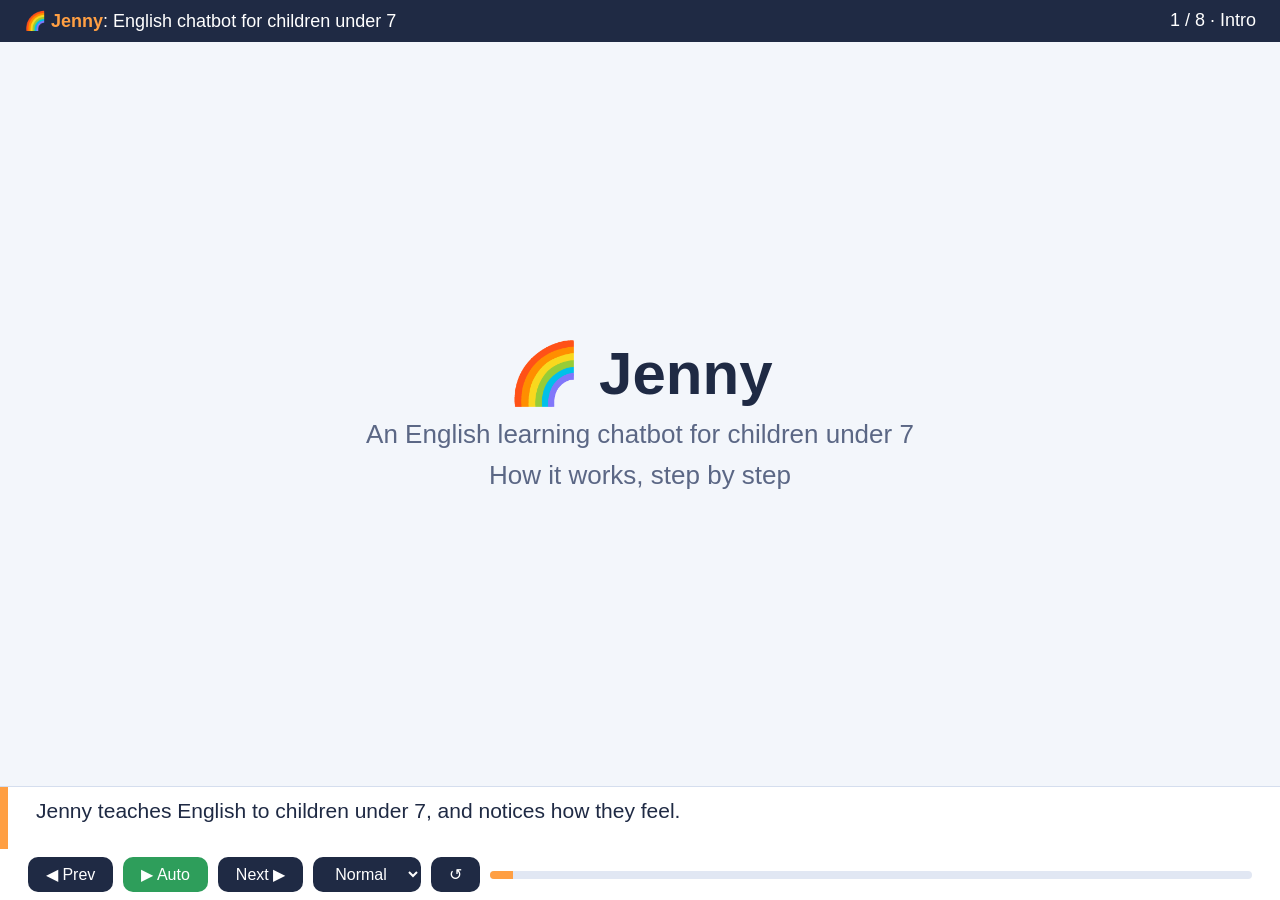
<file: demo.html>
<!DOCTYPE html>
<html lang="en">
<head>
<meta charset="UTF-8">
<meta name="viewport" content="width=device-width, initial-scale=1">
<title>Jenny: How It Works</title>
<style>
:root{--navy:#1f2a44;--bg:#f3f6fb;--ac:#ff9f43;--blue:#2a7fb8;--green:#2e9e5b;--mut:#5b6785}
*{box-sizing:border-box;margin:0}
body{height:100vh;font-family:"Segoe UI",Arial,sans-serif;background:var(--bg);color:var(--navy);display:flex;flex-direction:column;overflow:hidden}
header{background:var(--navy);color:#fff;padding:10px 24px;display:flex;justify-content:space-between;font-size:18px}
header b{color:var(--ac)}
main{flex:1;position:relative;min-height:0}
.scene{position:absolute;inset:0;padding:20px 40px;display:none;flex-direction:column}
.scene.on{display:flex;animation:fade .5s}
@keyframes fade{from{opacity:0;transform:translateY(10px)}to{opacity:1;transform:none}}
h1{font-size:60px}h2{font-size:32px;margin-bottom:14px}h3{font-size:21px}
.center{justify-content:center;align-items:center;text-align:center}
.sub{font-size:26px;color:var(--mut);margin-top:10px}
.split{display:flex;gap:26px;flex:1;min-height:0}
.panel{flex:1;background:#fff;border-radius:14px;padding:18px 22px;box-shadow:0 2px 12px #1f2a4418;overflow:hidden;display:flex;flex-direction:column;gap:10px}
.code{background:#14203a;color:#cfe4ff;border-radius:10px;padding:12px 14px;font:15px/1.5 Consolas,monospace;white-space:pre-wrap}
.data{background:#f0f8f1;border-left:5px solid var(--green);border-radius:8px;padding:10px 14px;font:15px/1.5 Consolas,monospace;white-space:pre-wrap}
.feat{list-style:none;max-width:900px;margin:auto}
.feat li{font-size:28px;margin:14px 0;opacity:0;transform:translateX(-30px);transition:.6s}
.feat li.show{opacity:1;transform:none}
/* pipeline */
.pipe{width:330px;position:relative;display:flex;flex-direction:column;justify-content:space-between;padding-left:34px}
.node{background:#fff;border:2px solid #cfd8e8;border-radius:12px;padding:7px 14px;font-weight:600;opacity:.4;transition:.4s}
.node small{display:block;font-weight:400;color:var(--mut);font-size:13px}
.node.lit{opacity:1;border-color:var(--blue)}
.node.cur{background:#e6f2fb;transform:scale(1.04);box-shadow:0 4px 14px #2a7fb855}
#pkt{position:absolute;left:4px;top:0;width:18px;height:18px;border-radius:50%;background:var(--ac);transition:top .7s;box-shadow:0 0 0 6px #ff9f4344}
/* chat */
.phone{width:410px;background:#fff;border-radius:18px;box-shadow:0 6px 24px #1f2a4430;display:flex;flex-direction:column;overflow:hidden}
.hd{background:var(--ac);color:#fff;padding:10px 16px;display:flex;justify-content:space-between;font-weight:bold;font-size:20px}
#msgs{flex:1;padding:12px;display:flex;flex-direction:column;gap:9px;overflow:hidden;justify-content:flex-end}
.b{max-width:82%;padding:9px 13px;border-radius:16px;font-size:18px;line-height:1.3}
.bot{align-self:flex-start;background:#dff3ff}.kid{align-self:flex-end;background:#ffe0e9}
.new{animation:fade .5s}
.pill{display:inline-block;padding:4px 16px;border-radius:14px;font-weight:700;font-size:18px;background:#ddd}
.m-learn{background:#c8f7c5}.m-comfort{background:#ffd6e0}.m-play{background:#fff3a8}.m-chat{background:#e8dcff}
.rules{list-style:none;font:15px/1.7 Consolas,monospace}
/* level */
.lv{width:360px;background:#fff;border-radius:14px;padding:20px;box-shadow:0 2px 12px #1f2a4418;display:flex;flex-direction:column;gap:14px;align-items:center}
.badge{font-size:34px;font-weight:800;color:#fff;background:var(--blue);border-radius:16px;padding:8px 28px;transition:.6s}
.badge.up{background:var(--green);transform:scale(1.2)}
.slots{display:flex;gap:8px}
.slot{width:44px;height:44px;border-radius:10px;border:3px solid #cfd8e8;display:flex;align-items:center;justify-content:center;font-size:24px;color:#fff;transition:.4s}
.slot.f{background:var(--green);border-color:var(--green)}
.state{font:16px/1.7 Consolas,monospace;background:#f3f6fb;border-radius:10px;padding:10px 14px;width:100%}
#log div{font:15px/1.5 Consolas,monospace;padding:6px 10px;margin:4px 0;border-radius:8px;background:#f3f6fb;animation:fade .5s}
#log div.cur{background:#fff3d6;border-left:5px solid var(--ac)}
/* latency */
.lat{position:relative;margin-top:10px}
.rows{padding-left:270px;position:relative}
.row{display:flex;align-items:center;margin:16px 0;opacity:0;transition:.5s}
.row.on{opacity:1}
.row label{position:absolute;left:0;width:260px;font-size:18px;font-weight:600}
.trk{flex:1;height:34px;background:#e6ebf5;border-radius:8px;position:relative}
.trk i{display:block;height:100%;width:0;background:var(--blue);border-radius:8px;transition:width 1s}
.row.on .trk i{width:var(--w)}
.trk b{position:absolute;top:5px;left:calc(var(--w) + 10px);font-size:17px}
.mk{position:absolute;top:-34px;bottom:-10px;width:0;border-left:3px dashed;opacity:0;transition:.5s;font-weight:700;font-size:15px}
.mk span{position:absolute;top:0;left:6px;white-space:nowrap}
.mk.on{opacity:1}
#fb{margin-top:30px;opacity:0;transition:.6s;background:#fff3d6;border-left:6px solid var(--ac);border-radius:10px;padding:14px 18px;font-size:20px}
#fb.on{opacity:1}
table{border-collapse:collapse;font-size:21px;margin:auto}
td,th{border:2px solid #d5deee;padding:10px 18px;text-align:left}th{background:var(--navy);color:#fff}
/* footer */
footer{background:#fff;border-top:1px solid #d5deee}
#cap{padding:12px 28px;font-size:21px;min-height:62px;border-left:8px solid var(--ac)}
.ctl{display:flex;gap:10px;align-items:center;padding:8px 28px}
button,select{font-size:16px;padding:8px 18px;border:none;border-radius:10px;background:var(--navy);color:#fff;cursor:pointer}
button.auto{background:var(--green)}
#bar{flex:1;height:8px;background:#e1e7f3;border-radius:6px;overflow:hidden}
#bar i{display:block;height:100%;width:0;background:var(--ac);transition:.4s}
</style>
</head>
<body>
<header><span>🌈 <b>Jenny</b>: English chatbot for children under 7</span><span id="where"></span></header>
<main>
<section class="scene center" id="s0"><h1>🌈 Jenny</h1><p class="sub">An English learning chatbot for children under 7</p><p class="sub">How it works, step by step</p></section>

<section class="scene" id="s1"><h2>What Jenny does</h2><ul class="feat">
<li>📚 <b>3 levels:</b> single words, tiny sentences, short Q&amp;A</li>
<li>🧭 <b>4 modes:</b> learn, chat, play, comfort</li>
<li>💛 <b>Social and emotional learning:</b> praise effort, name feelings</li>
<li>🧠 <b>Context aware:</b> level, score, mistakes, last 6 messages</li>
<li>⚡ <b>Fast:</b> one LLM call, under 2 seconds</li></ul></section>

<section class="scene" id="s2"><h2>Architecture: what happens to one message</h2>
<div class="split"><div class="pipe" id="pipe"><div id="pkt"></div></div>
<div class="panel"><h3 id="pt"></h3><pre class="code" id="pc"></pre><pre class="data" id="pd"></pre></div></div></section>

<section class="scene" id="s3"><h2>Mode detection: the bot does not teach every turn</h2>
<div class="split"><div class="phone"><div class="hd"><span>🌈 Jenny</span><span id="stat"></span></div><div id="msgs"></div></div>
<div class="panel"><h3>Behind the scenes</h3><div>Child says: <b id="ik"></b></div>
<ul class="rules" id="ir"></ul><div>Decision: <span class="pill" id="im"></span> &nbsp; Mood: <b id="imd"></b></div><div class="data" id="ie" style="font-family:inherit;font-size:17px"></div></div></div></section>

<section class="scene" id="s4"><h2>Level up: what actually happens in the code</h2>
<div class="split"><div class="lv"><div class="badge" id="lb">Level 1</div><div class="slots" id="slots"></div>
<div>Correct in a row</div><div class="state" id="stt"></div><div class="b bot new" id="lr" style="display:none"></div></div>
<div class="panel"><h3>What happened</h3><div id="log"></div></div></div></section>

<section class="scene" id="s5"><h2>Speed: the 2-second requirement</h2>
<div class="lat"><div class="rows">
<div class="mk on" id="m2" style="left:calc(270px + (100% - 270px) * 1);border-color:#d64545;color:#d64545"><span style="left:-110px">2000 ms limit</span></div>
<div class="mk" id="m1" style="left:calc(270px + (100% - 270px) * .6);border-color:var(--ac);color:#b86a00"><span>1200 ms timeout</span></div>
<div class="row" id="r1"><label>Rules: mode, grading, level</label><div class="trk" style="--w:1%"><i></i><b>about 1 ms</b></div></div>
<div class="row" id="r2"><label>LLM call (Groq)</label><div class="trk" style="--w:35%"><i></i><b>about 700 ms</b></div></div>
<div class="row" id="r3"><label>Total reply time</label><div class="trk" style="--w:36%"><i></i><b>about 715 ms</b></div></div></div>
<div id="fb">⏱ If the LLM is slower than 1.2 s, fails, or returns empty text, <b>fallback_reply(mode)</b> answers instantly. The child never sees a frozen or blank bubble.</div></div></section>

<section class="scene center" id="s6"><h2>Tools and trade-offs</h2><table>
<tr><th>Choice</th><th>Why</th><th>Trade-off</th></tr>
<tr><td>Flask + plain JS</td><td>Simple, no build step</td><td>Basic UI</td></tr>
<tr><td>Rules for modes</td><td>Instant, predictable</td><td>Keywords can miss</td></tr>
<tr><td>Groq LLM</td><td>Very fast replies</td><td>External service</td></tr>
<tr><td>In-memory sessions</td><td>No database needed</td><td>Reset on restart</td></tr>
<tr><td>Fallback replies</td><td>Bot never freezes</td><td>Less natural text</td></tr>
<tr><td>Render free plan</td><td>Live URL from GitHub</td><td>Cold start when idle</td></tr></table></section>

<section class="scene center" id="s7"><h2>Try it</h2><p class="sub">Live: <b>kids-english-bot.onrender.com</b></p><p class="sub">Code: <b>github.com/Jalalab/kids-english-bot</b></p><p class="sub">Thank you!</p></section>
</main>
<footer><div id="cap"></div>
<div class="ctl"><button id="bp">◀ Prev</button><button id="ba" class="auto">▶ Auto</button><button id="bn">Next ▶</button>
<select id="spd"><option value="2500">Fast</option><option value="3200" selected>Normal</option><option value="4500">Slow</option></select>
<button id="br">↺</button><div id="bar"><i></i></div></div></footer>

<script>
const $=s=>document.querySelector(s);
const tog=(e,c,on)=>e.classList.toggle(c,on);

/* ---- data ---- */
const P=[
{n:["Browser","chat UI"],t:"1. The browser sends the message",
c:`fetch("/chat", { method: "POST",\n  body: JSON.stringify({\n    session_id: "s7k2x9", message: "yellow" }) })`,
d:`Every browser tab makes a random session id,\nso each tab is one child with its own memory.`,
cap:"The child types “yellow”. The page sends it to the server with a session id."},
{n:["Flask server","POST /chat"],t:"2. Flask loads this child’s memory",
c:`p = get_progress("s7k2x9")`,
d:`Progress(level=1, score=0, correct_streak=0,\n         last_was_question=True,\n         current_item="What color is the sun?")`,
cap:"The server finds the child’s progress object. It remembers which question was asked."},
{n:["Mode detector","rules, about 0 ms"],t:"3. Rules choose the mode",
c:`detect_mode("yellow", last_was_question=True,\n            learn_streak=1)`,
d:`comfort words?     no\nplay words?        no\nlow-energy reply?  no\nchat words?        no\nlearn_streak >= 2? no\n→ mode = "learn"`,
cap:"No feeling, play or chat words were found, so the default mode is learn. No AI is used here."},
{n:["Grade + progress","answer check"],t:"4. Check the answer, update progress",
c:`correct = check_answer(item, "yellow")\n# "yellow" in ["yellow"]  →  True\np.record_answer(True)`,
d:`score          0 → 1\ncorrect_streak 0 → 1\nnext_question() → "What color is grass?"`,
cap:"The answer is correct, so the score goes up and the next lesson question is chosen."},
{n:["Prompt builder","mode + level + context"],t:"5. Build the instructions for the LLM",
c:`build_prompt(mode="learn", mood="neutral",\n  level=1, score=1, history=last 6 messages ...)`,
d:`LEARN mode: react to the child's answer...\nChild's level: 1 - single words. Score: 1.\nThe child's last answer was CORRECT. Praise them.\nYou MUST end your reply with this exact\nquestion: "What color is grass?"`,
cap:"Rules turn the child’s state into clear instructions. This is how replies stay in context."},
{n:["LLM + fallback","Groq, timeout 1.2 s"],t:"6. One LLM call with a safety net",
c:`requests.post(GROQ_URL, timeout=1.2,\n  json={"model": "openai/gpt-oss-20b",\n        "max_tokens": 300,\n        "reasoning_effort": "low"})`,
d:`Reply received in 712 ms  →  source = "llm"\nTimeout, error or empty text → fallback_reply("learn")`,
cap:"Only one LLM call per message. If it is slow or fails, a ready-made reply is used."},
{n:["Response","back to the browser"],t:"7. The reply returns to the screen",
c:`return jsonify({"reply": ..., "mode": "learn",\n                "level": 1, "score": 1, "ms": 715})`,
d:`{ "reply": "Great job! 🌟 Yellow is right!\n            What color is grass?",\n  "mode": "learn", "level": 1, "score": 1 }`,
cap:"The browser shows the bubble and updates the star count. Total time: about 0.7 seconds."}];

const M=[
{k:"good",b:"Yay! 🌞 Let’s play with colors. What color is the sun?",m:"learn",md:"happy",s:"Level 1 · ⭐ 0",
r:["comfort words? none","play words? none","chat words? none","learn_streak 0 < 2","→ default: learn"],
e:"No lesson question was pending, so nothing is graded. The bot asks the first Level 1 question and sets last_was_question = True.",cap:"“good” is a mood answer, so Jenny starts a lesson."},
{k:"yellow",b:"Great job! 🌟 Yellow is right! What color is grass?",m:"learn",md:"neutral",s:"Level 1 · ⭐ 1",
r:["comfort words? none","play words? none","chat words? none","→ default: learn"],
e:"check_answer: “yellow” is in [“yellow”] → correct. record_answer(True): score 1, correct_streak 1. The next question is picked.",cap:"A correct answer: praise, score +1, next question."},
{k:"i am sad",b:"It’s okay to feel sad. 💛 I’m here with you. Want to hear a happy song?",m:"comfort",md:"upset",s:"Level 1 · ⭐ 1",
r:["comfort words? “sad” found","→ comfort (checked first, always wins)"],
e:"Comfort never grades or quizzes. The answer check is skipped, last_was_question = False, and the prompt says: “Do NOT teach and do NOT ask a lesson question.”",cap:"Feelings come first. Jenny names the feeling and stops teaching."},
{k:"lets play a game",b:"Let’s play! 🎵 Twinkle, twinkle, little star. Can you sing with me?",m:"play",md:"neutral",s:"Level 1 · ⭐ 1",
r:["comfort words? none","play words? “play” found","→ play"],
e:"Engagement mode: a riddle, song or game instead of a quiz. learn_streak resets to 0.",cap:"The child wants fun, so Jenny plays instead of quizzing."},
{k:"my dog is big",b:"Wow, a big dog! 🐶 “Big” is a new word. Can you say big?",m:"chat",md:"neutral",s:"Level 1 · ⭐ 1",
r:["comfort words? none","play words? none","low-energy reply? no","chat words? “my dog” found","→ chat"],
e:"Conversation mode: Jenny answers what the child said and adds ONE tiny new word, with no quiz.",cap:"The child shares something, so Jenny chats and slips in one new word."}];

const SS=[[1,0,0,0],[1,1,1,0],[1,2,2,0],[1,3,3,0],[1,4,4,0],[1,5,5,0],[2,5,0,1],[2,5,0,1],[2,5,0,0]];
const LG=[
[0,"Start: level = 1, score = 0, correct_streak = 0"],
[0,"Rule: 5 correct answers in a row = level up (LEVEL_UP_STREAK = 5)"],
[1,"Answer 1 correct → score 1, correct_streak 1"],
[2,"Answer 2 correct → score 2, correct_streak 2"],
[3,"Answer 3 correct → score 3, correct_streak 3"],
[4,"Answer 4 correct → score 4, correct_streak 4"],
[5,"Answer 5 correct → score 5, correct_streak 5"],
[5,"Check: correct_streak (5) >= 5 and level (1) < MAX_LEVEL (3) → TRUE"],
[6,"level = 2 · correct_streak = 0 · item_index = 0 · level_changed = \"up\""],
[7,"The prompt gets: “The child just moved UP a level! Celebrate it.”"],
[7,"The next question now comes from Level 2: “Say it with me: I see a cat.”"],
[8,"Opposite rule: 3 wrong in a row (LEVEL_DOWN_STREAK = 3) → level − 1. Jenny says “it’s okay, let’s practice” and never says “wrong”."]];
const LC=["Level 1 starts at zero. Five correct answers in a row will move the child up.",
"The rule is simple and fast: it is plain code, not AI.",
"Answer 1 is correct. The streak counter goes to 1.","Answer 2 is correct. The streak is 2.","Answer 3 is correct. The streak is 3.","Answer 4 is correct. One more to go.",
"Answer 5 is correct. The streak reaches the limit of 5.",
"The code resets the streak and moves the child to Level 2 with a fresh list of questions.",
"Jenny is told to celebrate, and asks the first Level 2 question.",
"If the child struggles, 3 wrong answers in a row move them down one level, kindly."];

/* ---- scene renderers ---- */
const pipe=$("#pipe");
P.forEach(p=>{const d=document.createElement("div");d.className="node";d.innerHTML=p.n[0]+"<small>"+p.n[1]+"</small>";pipe.appendChild(d)});
const nodes=[...pipe.querySelectorAll(".node")];
const slots=$("#slots");for(let i=0;i<5;i++){const d=document.createElement("div");d.className="slot";slots.appendChild(d)}

function rFeat(st){document.querySelectorAll(".feat li").forEach((l,i)=>tog(l,"show",i<=st))}
function rPipe(st){
  nodes.forEach((n,i)=>{tog(n,"lit",i<=st);tog(n,"cur",i==st)});
  const n=nodes[st];$("#pkt").style.top=(n.offsetTop+n.offsetHeight/2-9)+"px";
  $("#pt").textContent=P[st].t;$("#pc").textContent=P[st].c;$("#pd").textContent=P[st].d}
function rChat(st){
  const box=$("#msgs");box.innerHTML="";
  const add=(t,c,nw)=>{const d=document.createElement("div");d.className="b "+c+(nw?" new":"");d.textContent=t;box.appendChild(d)};
  add("Hi! I’m Jenny 😊 How are you feeling today?","bot");
  for(let i=0;i<=st;i++){add(M[i].k,"kid",i==st);add(M[i].b,"bot",i==st)}
  const m=M[st];$("#stat").textContent=m.s;$("#ik").textContent="“"+m.k+"”";
  $("#ir").innerHTML=m.r.map(x=>"<li>"+(x.startsWith("→")?"<b>":"")+x+(x.startsWith("→")?"</b>":"")+"</li>").join("");
  const p=$("#im");p.className="pill m-"+m.m;p.textContent=m.m;$("#imd").textContent=m.md;$("#ie").textContent=m.e}
function rLevel(st){
  const s=SS[st];
  const b=$("#lb");b.textContent="Level "+s[0];tog(b,"up",s[0]==2);
  slots.childNodes.forEach((d,i)=>{tog(d,"f",i<s[2]);d.textContent=i<s[2]?"✓":""});
  $("#stt").textContent="level          = "+s[0]+"\nscore          = "+s[1]+"\ncorrect_streak = "+s[2]+"\nlevel_changed  = "+(s[3]?"\"up\"":"None");
  const r=$("#lr");r.style.display=st>=7?"block":"none";r.textContent="Wow, you moved up to Level 2! 🎉 Say it with me: I see a cat. What do you see?";
  const shown=LG.filter(x=>x[0]<=st);
  $("#log").innerHTML=shown.map((x,i)=>"<div"+(x[0]==st?" class=cur":"")+">"+x[1].replace(/</g,"&lt;")+"</div>").join("")}
function rLat(st){
  tog($("#r1"),"on",st>=1);tog($("#r2"),"on",st>=2);tog($("#r3"),"on",st>=2);
  tog($("#m1"),"on",st>=3);tog($("#fb"),"on",st>=3)}

/* ---- scene list ---- */
const S=[
{id:"s0",name:"Intro",cap:["Jenny teaches English to children under 7, and notices how they feel."]},
{id:"s1",name:"Features",r:rFeat,cap:["Three levels make learning gradual.","Four modes mean Jenny does not teach in every message.","Emotional support: she praises effort and names feelings.","Every reply uses the child’s level, score, mistakes and recent chat.","One short LLM call keeps every reply under 2 seconds."]},
{id:"s2",name:"Architecture",r:rPipe,cap:P.map(p=>p.cap)},
{id:"s3",name:"Modes",r:rChat,cap:M.map(m=>m.cap)},
{id:"s4",name:"Level up",r:rLevel,cap:LC},
{id:"s5",name:"Speed",r:rLat,cap:["The brief requires replies in under 2 seconds.","Rules (modes, grading, levels) cost about 1 millisecond.","The single LLM call takes about 700 ms, so the total is about 0.7 s.","A 1.2 s timeout plus fallback replies guarantee the bot never freezes."]},
{id:"s6",name:"Trade-offs",cap:["Simple choices that favor speed, safety and a live URL, each with a known limit."]},
{id:"s7",name:"Links",cap:["Open the live link, or read the code and documents in the GitHub repo."]}];
const flat=[];S.forEach((s,i)=>s.cap.forEach((_,j)=>flat.push([i,j])));
let idx=0,timer=null;

function go(i){
  idx=Math.max(0,Math.min(flat.length-1,i));
  const [si,st]=flat[idx];
  S.forEach((s,k)=>tog($("#"+s.id),"on",k==si));
  if(S[si].r)S[si].r(st);
  $("#cap").textContent=S[si].cap[st];
  $("#where").textContent=(si+1)+" / "+S.length+" · "+S[si].name;
  $("#bar i").style.width=((idx+1)/flat.length*100)+"%"}
function auto(on){
  clearInterval(timer);timer=null;
  if(on)timer=setInterval(()=>{if(idx>=flat.length-1){auto(false)}else go(idx+1)},+$("#spd").value);
  $("#ba").textContent=on?"⏸ Pause":"▶ Auto"}
$("#bn").onclick=()=>go(idx+1);$("#bp").onclick=()=>go(idx-1);
$("#ba").onclick=()=>{if(!timer&&idx>=flat.length-1)go(0);auto(!timer)};
$("#br").onclick=()=>{auto(false);go(0)};
$("#spd").onchange=()=>{if(timer)auto(true)};
document.addEventListener("keydown",e=>{
  if(e.key=="ArrowRight"||e.key==" "){e.preventDefault();go(idx+1)}
  if(e.key=="ArrowLeft")go(idx-1);
  if(e.key=="a")$("#ba").click()});
go(0);
</script>
</body>
</html>
</file>
